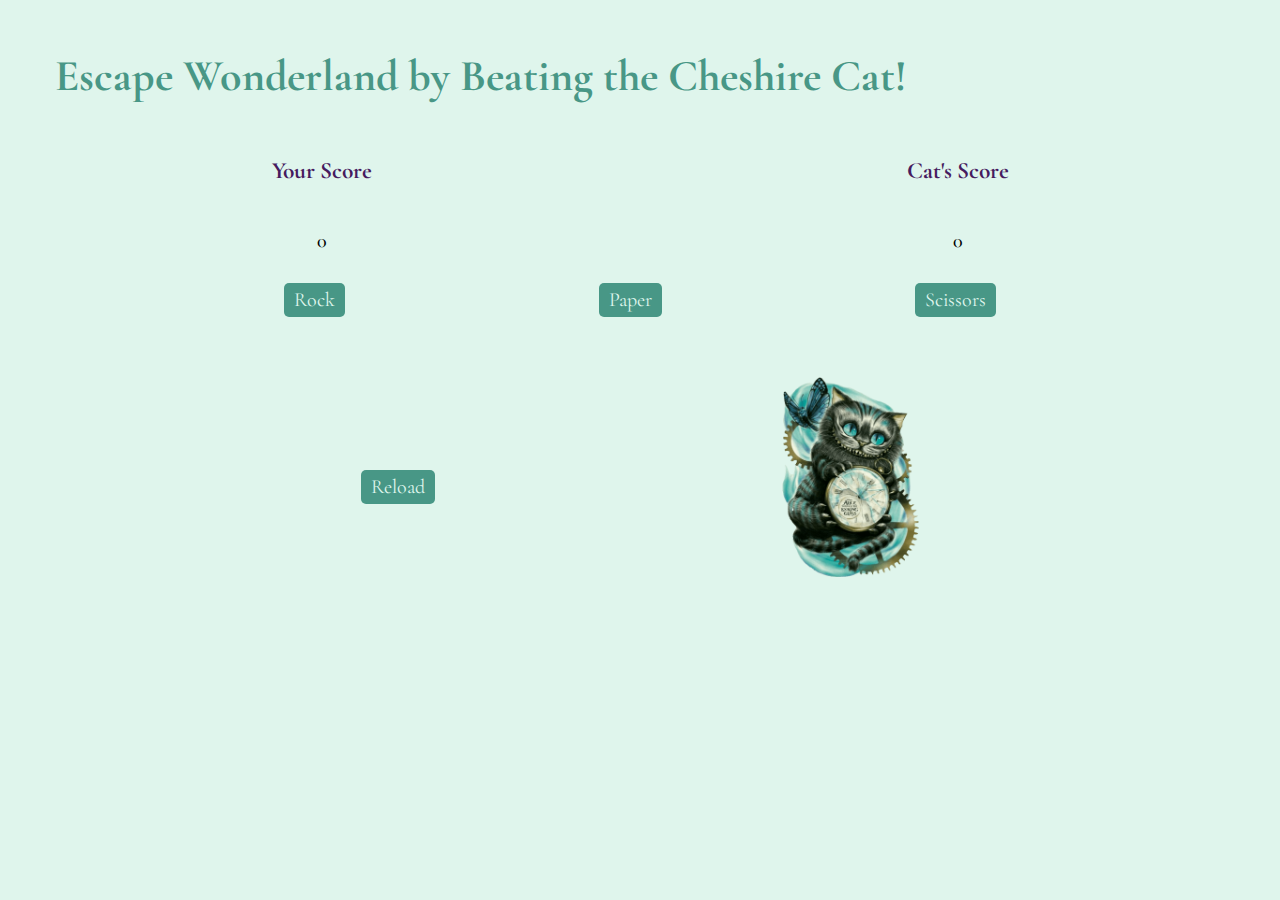
<file: index.html>
<!DOCTYPE html>
<html lang="en">
<head>
    <meta charset="UTF-8">
    <meta http-equiv="X-UA-Compatible" content="IE=edge">
    <meta name="viewport" content="width=device-width, initial-scale=1.0">
    <link rel="stylesheet" href="css/style.css">
    <title>Document</title>
</head>
<body>
    <section class="game">
        <div class="title">
            <h1>Escape Wonderland by Beating the Cheshire Cat!</h1>
        </div>
        <div class="score">
            <div class="scoreone">
            <h3>Your Score</h3>
            <p class="p-score">0</p>
            </div>
            <div class="scoretwo">
            <h3>Cat's Score</h3>
            <p class="c-score">0</p>
            </div>
        </div>
        <div class="options">
            <button class="rock">Rock</button>
            <button class="paper">Paper</button>
            <button class="scissors">Scissors</button>
        </div>
        <div class="results">
            <p></p>
        </div>
        <div class="end-game">
            <div class="text">
                <div class="final">
                    <p id="game-over"></p>
                    <p id="final"></p>
                </div>
                <div class="reload">
                    <button id="reload">Reload</button>
                </div>
            </div>
            <div class="img">
                <img src="/img/chescat.png" alt="The Cheshire Cat taunts you.">
            </div>
        </div>
    </section>
    <script src="main.js"></script>
</body>
</html>
</file>
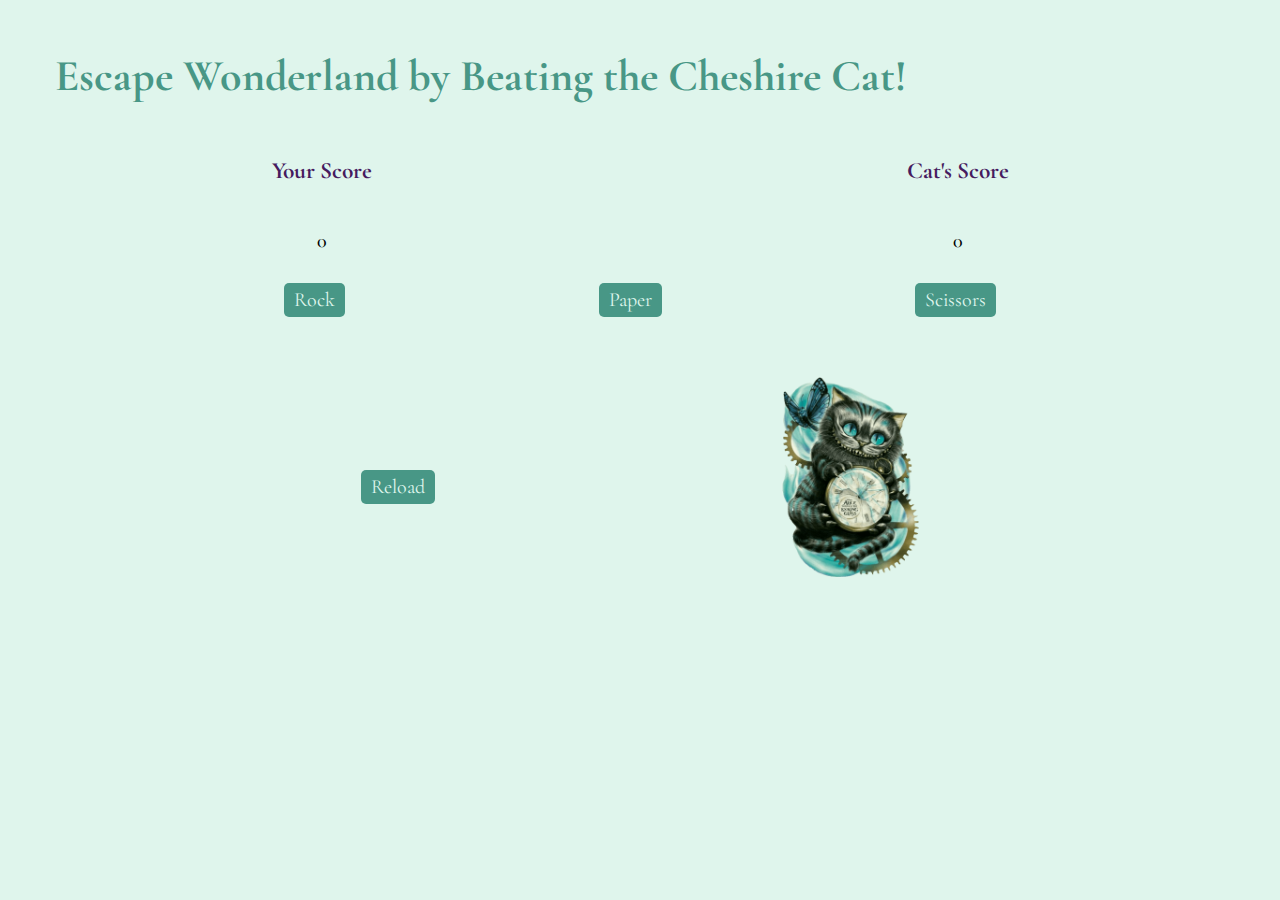
<file: docs/index.html>
<!DOCTYPE html>
<html lang="en">
<head>
    <meta charset="UTF-8">
    <meta http-equiv="X-UA-Compatible" content="IE=edge">
    <meta name="viewport" content="width=device-width, initial-scale=1.0">
    <link rel="stylesheet" href="css/style.css">
    <title>Document</title>
</head>
<body>
    <section class="game">
        <div class="title">
            <h1>Escape Wonderland by Beating the Cheshire Cat!</h1>
        </div>
        <div class="score">
            <div class="scoreone">
            <h3>Your Score</h3>
            <p class="p-score">0</p>
            </div>
            <div class="scoretwo">
            <h3>Cat's Score</h3>
            <p class="c-score">0</p>
            </div>
        </div>
        <div class="options">
            <button class="rock">Rock</button>
            <button class="paper">Paper</button>
            <button class="scissors">Scissors</button>
        </div>
        <div class="results">
            <p></p>
        </div>
        <div class="end-game">
            <div class="text">
                <div class="final">
                    <p id="game-over"></p>
                    <p id="final"></p>
                </div>
                <div class="reload">
                    <button id="reload">Reload</button>
                </div>
            </div>
            <div class="img">
                <img src="img/chescat.png" alt="The Cheshire Cat taunts you.">
            </div>
        </div>
    </section>
    <script src="main.js"></script>
</body>
</html>
</file>
<file: css/style.css>
@import url('https://fonts.googleapis.com/css2?family=Cormorant+Garamond:wght@600&display=swap');

body {
    margin: 20px;
    background-color: rgb(223, 245, 236);
    display: flex;
    flex-direction: column;
    justify-content: space-evenly;
    font-family: 'Cormorant Garamond', serif;
    font-weight: 500;
}

.title {
    color:rgb(72, 151, 134);
    font-size: 22px;
    padding-left: 35px;
    padding-right: 35px;
}

.score {
    display: flex;
    gap: 2em;
    justify-content: space-around;
}

.scoreone, .scoretwo {
    display: flex;
    flex-direction: column;
    align-items: center;
    font-size: 1.25rem;
}

.p-score, .c-score {
    font-size: 1.25rem;
}

h3 {
    color: rgb(70, 27, 95);
}

.options {
    display: flex;
    justify-content: space-evenly;
    padding: 10px;
}

button {
    background-color: rgb(72, 151, 134);
    font-family: 'Cormorant Garamond', serif;
    color: rgb(223, 245, 236);
    font-size: 1.25rem;
    border-style: none;
    border-radius: 5px;
    padding: 5px 10px;
}

.results {
    text-align: center;
    font-size: 20px;
    margin: 10px;
    padding: 5px 0;
}

img {
    height: 200px;
    width: auto;
}

.text {
    display: flex;
    flex-direction: column;
    justify-content: center;
}

.end-game {
    display: flex;
    justify-content: space-evenly;
    align-items: center;
    gap: 5px;
}

@media screen and (max-width: 592px) {
    body {
        justify-content: space-between;
    }
    .title {
        font-size: 30px;
    }
}
</file>
<file: docs/css/style.css>
@import url('https://fonts.googleapis.com/css2?family=Cormorant+Garamond:wght@600&display=swap');

body {
    margin: 20px;
    background-color: rgb(223, 245, 236);
    display: flex;
    flex-direction: column;
    justify-content: space-evenly;
    font-family: 'Cormorant Garamond', serif;
    font-weight: 500;
}

.title {
    color:rgb(72, 151, 134);
    font-size: 22px;
    padding-left: 35px;
    padding-right: 35px;
}

.score {
    display: flex;
    gap: 2em;
    justify-content: space-around;
}

.scoreone, .scoretwo {
    display: flex;
    flex-direction: column;
    align-items: center;
    font-size: 1.25rem;
}

.p-score, .c-score {
    font-size: 1.25rem;
}

h3 {
    color: rgb(70, 27, 95);
}

.options {
    display: flex;
    justify-content: space-evenly;
    padding: 10px;
}

button {
    background-color: rgb(72, 151, 134);
    font-family: 'Cormorant Garamond', serif;
    color: rgb(223, 245, 236);
    font-size: 1.25rem;
    border-style: none;
    border-radius: 5px;
    padding: 5px 10px;
}

.results {
    text-align: center;
    font-size: 20px;
    margin: 10px;
    padding: 5px 0;
}

img {
    height: 200px;
    width: auto;
}

.text {
    display: flex;
    flex-direction: column;
    justify-content: center;
}

.end-game {
    display: flex;
    justify-content: space-evenly;
    align-items: center;
    gap: 5px;
}

@media screen and (max-width: 592px) {
    body {
        justify-content: space-between;
    }
    .title {
        font-size: 30px;
    }
}
</file>
